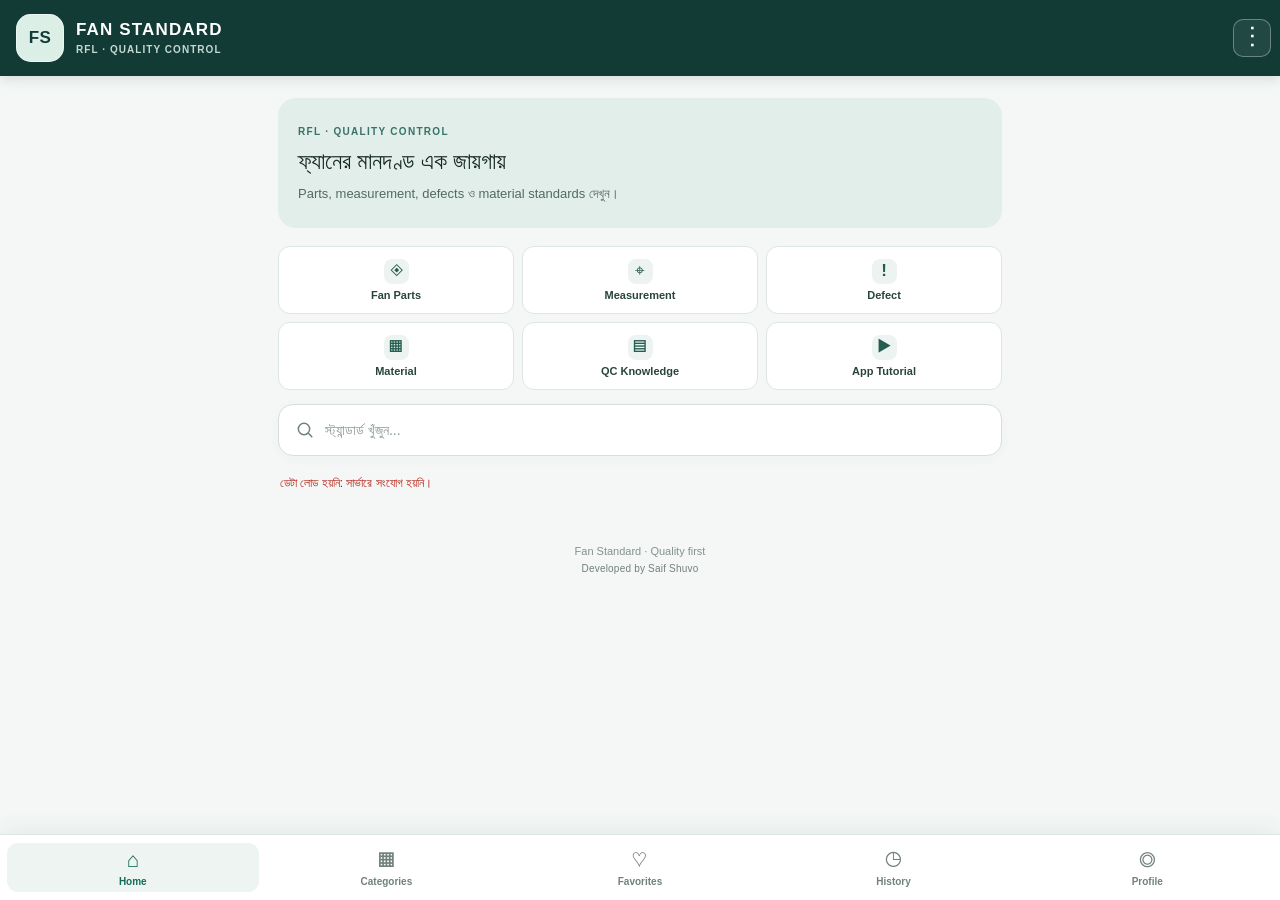
<file: Fan_Standard_Android_Project/app/src/main/assets/www/index.html>
<!doctype html>
<html lang="bn">
<head>
<meta charset="utf-8"><meta name="viewport" content="width=device-width, initial-scale=1, maximum-scale=1">
<meta name="theme-color" content="#123b35"><meta http-equiv="Content-Security-Policy" content="default-src 'self'; script-src 'self'; style-src 'self' 'unsafe-inline'; img-src 'self' data: blob: https://slhvxvxlmvepojxyyfhs.supabase.co; connect-src 'self' https://slhvxvxlmvepojxyyfhs.supabase.co https://api.github.com; object-src 'none'; base-uri 'self'; form-action 'self'; upgrade-insecure-requests"><title>Fan Standard</title><link rel="stylesheet" href="style.css?v=20261104-13">
</head>
<body>
<div id="loadingScreen" class="loading-screen" role="status" aria-live="polite"><div class="loading-content"><div class="loading-mark">FS</div><div class="loading-brand">FAN STANDARD</div><div class="loading-subtitle">ফ্যানের মানদণ্ড এক জায়গায়</div><div class="loading-spinner" aria-hidden="true"></div><div class="loading-caption">লোড হচ্ছে...</div></div></div>
<header><div class="brand-mark" aria-label="Fan Standard logo">FS</div><div class="header-brand-copy"><h1>FAN STANDARD</h1><p>RFL · QUALITY CONTROL</p></div><div class="menu-wrap"><button id="menuToggle" class="menu-toggle" type="button" aria-label="Open menu" aria-expanded="false">⋮</button><div id="topMenu" class="top-menu hidden"><button id="menuLogin" type="button">Login</button><button id="menuMaintenance" type="button">Maintenance</button></div></div></header>
<main>
<section class="intro"><span class="eyebrow">RFL · QUALITY CONTROL</span><h2>ফ্যানের মানদণ্ড এক জায়গায়</h2><p>Parts, measurement, defects ও material standards দেখুন।</p></section>
<section class="category-shortcuts" id="categoryShortcuts" aria-label="Standard categories"><button type="button" class="category-tile" data-category="Fan Parts"><span class="category-icon">◈</span><span>Fan Parts</span></button><button type="button" class="category-tile" data-category="Measurement"><span class="category-icon">⌖</span><span>Measurement</span></button><button type="button" class="category-tile" data-category="Defect"><span class="category-icon">!</span><span>Defect</span></button><button type="button" class="category-tile" data-category="Material"><span class="category-icon">▦</span><span>Material</span></button><button type="button" class="category-tile" data-category="QC Knowledge"><span class="category-icon">▤</span><span>QC Knowledge</span></button><button type="button" class="category-tile" data-category="App Tutorial"><span class="category-icon">▶</span><span>App Tutorial</span></button></section><section class="filters"><div class="search-box"><svg class="search-icon" viewBox="0 0 24 24" aria-hidden="true"><circle cx="10.8" cy="10.8" r="6.8"></circle><path d="m16 16 4.2 4.2"></path></svg><input id="search" type="search" placeholder="স্ট্যান্ডার্ড খুঁজুন..." aria-label="স্ট্যান্ডার্ড খুঁজুন" autocomplete="off"><button id="clearSearch" class="clear-search hidden" type="button" aria-label="Search মুছুন">×</button></div></section>
<div id="results-toolbar" class="results-toolbar"><div id="status" class="status">ডেটা লোড হচ্ছে...</div><button id="homeBack" class="outline small hidden" type="button">← Home</button></div><section id="standards" class="standards"></section><dialog id="standardDetail" class="standard-detail" aria-labelledby="detailTitle"><div id="standardDetailContent"></div><button id="closeStandardDetail" class="detail-close" type="button">Close</button></dialog>
<section class="admin-panel hidden" id="adminPanel">
<div class="panel-head"><div><span class="eyebrow">ADMIN AREA</span><h2>অ্যাডমিন</h2></div><div class="panel-controls"><button id="adminBack" class="outline small" type="button">← Back</button><button id="logout" class="outline small">Logout</button></div></div><div id="maintenanceStatus" class="maintenance-status" role="status">Maintenance status: Checking...</div>
<div id="loginBox"><label>Email<input id="email" type="email" autocomplete="username" placeholder="Admin email"></label><label>Password<input id="password" type="password" autocomplete="current-password" placeholder="Password"></label><button id="login" class="primary">Login</button><p id="loginStatus" class="hint" role="status" aria-live="polite" style="display:none"></p></div>
<div id="editor" class="hidden"><section class="manage-section"><h3>সব Standard পরিচালনা</h3><p class="hint">প্রতিটি Standard-এর Edit, Publish/Unpublish ও Delete অপশন এখানে থাকবে।</p><div id="adminStandards" class="admin-standards"><p class="hint">লগইন করার পর তালিকা দেখাবে।</p></div></section><h3 id="formHeading">নতুন Standard যোগ করুন</h3><label>Title<input id="title" placeholder="যেমন: Basic Top Cover"></label><label>Category<select id="newCategory"><option>Fan Parts</option><option>Measurement</option><option>Defect</option><option>Material</option><option>QC Knowledge</option></select></label><label>Details<textarea id="content" rows="5" placeholder="স্ট্যান্ডার্ডের বিস্তারিত লিখুন"></textarea></label><label>ছবি সংযুক্ত করুন (সর্বোচ্চ ৫ MB)<input id="imageFile" type="file" accept="image/jpeg,image/png,image/webp"></label><div id="imagePreview" class="image-preview"></div><label class="check"><input id="publishNow" type="checkbox"> সরাসরি Publish করুন</label><button id="save" class="primary">Save Standard</button><button id="cancelEdit" class="outline hidden" type="button">Edit বাতিল</button><p class="hint">Draft হিসেবে সেভ করলে সাধারণ ব্যবহারকারীরা দেখতে পাবে না।</p></div>
</section></main><nav id="bottomNav" class="bottom-nav" aria-label="Main navigation"><button type="button" data-tab="home" class="nav-item active" aria-current="page"><span class="nav-icon">⌂</span><span>Home</span></button><button type="button" data-tab="categories" class="nav-item"><span class="nav-icon">▦</span><span>Categories</span></button><button type="button" data-tab="favorites" class="nav-item"><span class="nav-icon">♡</span><span>Favorites</span></button><button type="button" data-tab="history" class="nav-item"><span class="nav-icon">◷</span><span>History</span></button><button type="button" data-tab="profile" class="nav-item"><span class="nav-icon">◎</span><span>Profile</span></button></nav><footer>Fan Standard · Quality first<br><span class="developer-credit">Developed by Saif Shuvo</span></footer><script src="config.js?v=20261104-6"></script><script src="app.js?v=20261104-13"></script></body></html>
</file>
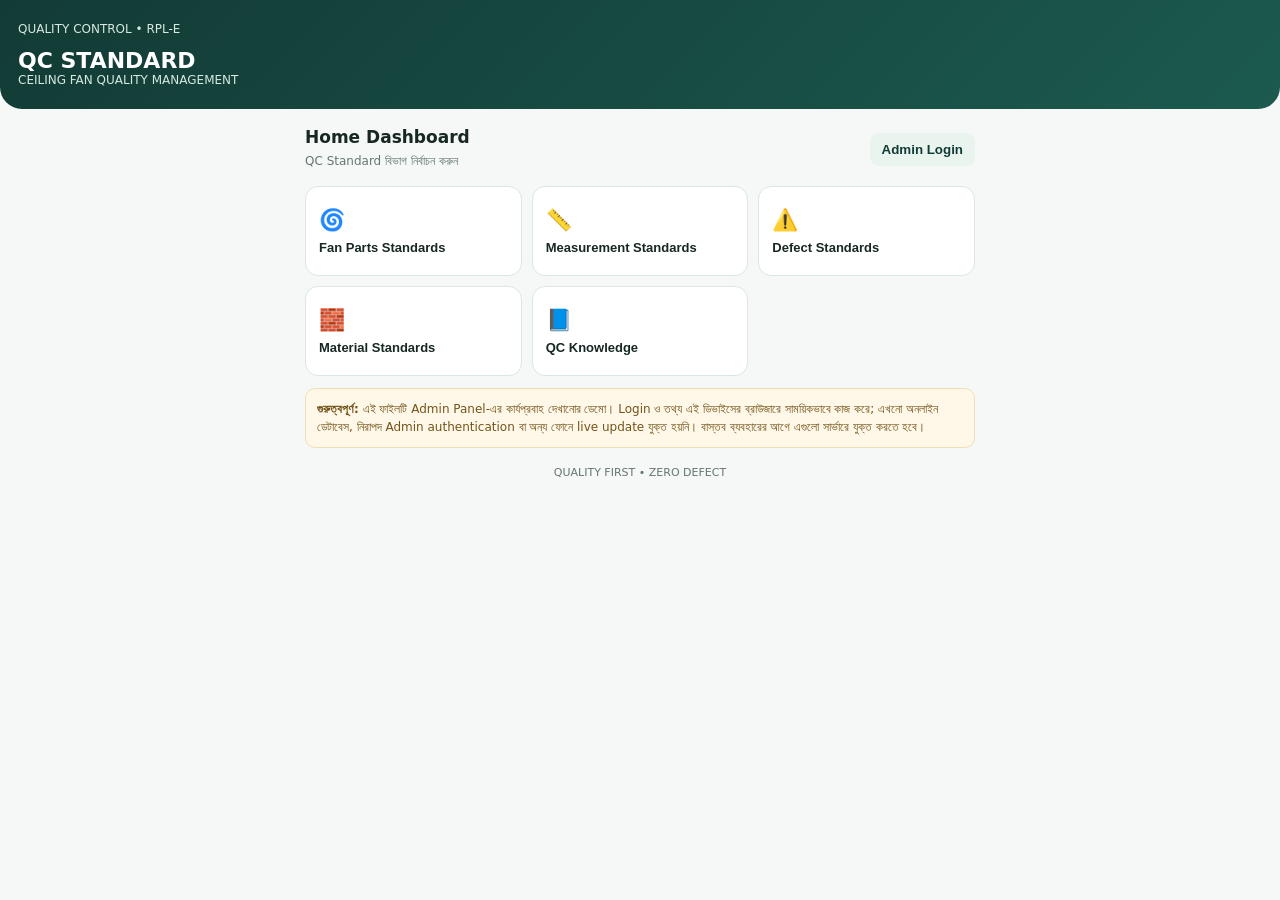
<file: QC_Standard_Admin_Prototype-1.html>
<!doctype html>
<html lang="bn">
<head>
<meta charset="utf-8"><meta name="viewport" content="width=device-width,initial-scale=1">
<meta name="theme-color" content="#123b35"><title>QC Standard – Admin Prototype</title>
<style>
:root{--g:#123b35;--mint:#eaf4ef;--ink:#172824;--muted:#66756f;--line:#dce7e1;--bg:#f5f8f6}
*{box-sizing:border-box}body{margin:0;background:var(--bg);color:var(--ink);font-family:system-ui,-apple-system,"Noto Sans Bengali",sans-serif}
header{background:linear-gradient(135deg,#123b35,#1c5a4e);color:white;padding:22px 18px;border-radius:0 0 22px 22px}
.brand{font-size:22px;font-weight:850;margin-top:12px}.sub{font-size:12px;color:#d6e9e1}
main{max-width:700px;margin:auto;padding:18px 15px 40px}.card{background:white;border:1px solid var(--line);border-radius:16px;padding:16px;margin:12px 0}
h2{font-size:17px;margin:0 0 5px}.muted{color:var(--muted);font-size:12px;line-height:1.6}
.grid{display:grid;grid-template-columns:repeat(2,1fr);gap:10px}.tile{border:1px solid var(--line);border-radius:13px;background:#fff;padding:13px;text-align:left;min-height:90px;color:var(--ink)}
.tile b{display:block;font-size:13px;margin-top:8px}.tile span{font-size:21px}
label{display:block;font-size:12px;font-weight:700;margin:12px 0 5px}
input,select,textarea{width:100%;padding:11px;border:1px solid #cbd9d1;border-radius:10px;font:inherit;font-size:14px;background:white;color:var(--ink)}
textarea{min-height:90px;resize:vertical}
button{cursor:pointer}.primary{background:var(--g);color:white;border:0;border-radius:10px;padding:11px 15px;font-weight:700;margin-top:13px}.secondary{background:var(--mint);color:var(--g);border:0;border-radius:9px;padding:9px 12px;font-weight:700}
.row{display:flex;justify-content:space-between;align-items:center;gap:10px}.hidden{display:none!important}
.notice{background:#fff8e8;border:1px solid #f0dfb6;color:#72541a;padding:11px;border-radius:10px;font-size:12px;line-height:1.5;margin-top:12px}
.item{border-top:1px solid var(--line);padding:12px 0}.item:first-child{border-top:0}.item strong{font-size:14px}.item p{margin:5px 0;color:var(--muted);font-size:12px;white-space:pre-wrap}
.small{font-size:11px;color:var(--muted)}
@media(min-width:560px){.grid{grid-template-columns:repeat(3,1fr)}}
</style></head>
<body>
<header><div class="sub">QUALITY CONTROL • RPL-E</div><div class="brand">QC STANDARD</div><div class="sub">CEILING FAN QUALITY MANAGEMENT</div></header>
<main>
<section id="home">
 <div class="row"><div><h2>Home Dashboard</h2><div class="muted">QC Standard বিভাগ নির্বাচন করুন</div></div><button class="secondary" onclick="show('login')">Admin Login</button></div>
 <div class="grid" style="margin-top:15px">
  <button class="tile" onclick="view('Fan Parts Standards','🌀')"><span>🌀</span><b>Fan Parts Standards</b></button>
  <button class="tile" onclick="view('Measurement Standards','📏')"><span>📏</span><b>Measurement Standards</b></button>
  <button class="tile" onclick="view('Defect Standards','⚠️')"><span>⚠️</span><b>Defect Standards</b></button>
  <button class="tile" onclick="view('Material Standards','🧱')"><span>🧱</span><b>Material Standards</b></button>
  <button class="tile" onclick="view('QC Knowledge','📘')"><span>📘</span><b>QC Knowledge</b></button>
 </div>
</section>
<section id="login" class="card hidden">
 <div class="row"><h2>Admin Login</h2><button class="secondary" onclick="show('home')">Home</button></div>
 <p class="muted">এটি শুধু প্রাথমিক ডেমো। এখানে দেওয়া পাসওয়ার্ড নিরাপদ সার্ভারে যাচাই হয় না।</p>
 <label>Admin Username</label><input id="user" placeholder="Admin username" autocomplete="username">
 <label>Password</label><input id="pass" type="password" placeholder="Password" autocomplete="current-password">
 <button class="primary" onclick="login()">Login</button><div id="loginMsg" class="small"></div>
</section>
<section id="admin" class="hidden">
 <div class="row"><div><h2>Admin Panel</h2><div class="muted">Standard Upload & Management</div></div><button class="secondary" onclick="logout()">Logout</button></div>
 <div class="card">
  <h2>নতুন Standard যোগ করুন</h2>
  <label>বিভাগ নির্বাচন করুন</label>
  <select id="category"><option>Fan Parts Standards</option><option>Measurement Standards</option><option>Defect Standards</option><option>Material Standards</option><option>QC Knowledge</option></select>
  <label>Standard-এর নাম</label><input id="title" placeholder="যেমন: Basic Top Cover">
  <label>Standard / Specification</label><textarea id="body" placeholder="Standard value, tolerance, inspection method ইত্যাদি লিখুন"></textarea>
  <label>নোট (ঐচ্ছিক)</label><input id="note" placeholder="অতিরিক্ত তথ্য">
  <button class="primary" onclick="addStandard()">Save Standard</button>
  <div id="saveMsg" class="small"></div>
 </div>
 <div class="card"><h2>যোগ করা Standard</h2><div id="adminList" class="muted">এখনো কোনো Standard নেই</div></div>
</section>
<section id="viewer" class="card hidden"><button class="secondary" onclick="show('home')">← Home</button><h2 id="viewTitle"></h2><div id="viewList"></div></section>
<div class="notice"><b>গুরুত্বপূর্ণ:</b> এই ফাইলটি Admin Panel-এর কার্যপ্রবাহ দেখানোর ডেমো। Login ও তথ্য এই ডিভাইসের ব্রাউজারে সাময়িকভাবে কাজ করে; এখনো অনলাইন ডেটাবেস, নিরাপদ Admin authentication বা অন্য ফোনে live update যুক্ত হয়নি। বাস্তব ব্যবহারের আগে এগুলো সার্ভারে যুক্ত করতে হবে।</div>
<div class="small" style="text-align:center;margin:18px">QUALITY FIRST • ZERO DEFECT</div>
</main>
<script>
const ids=['home','login','admin','viewer'];
let standards=JSON.parse(localStorage.getItem('qc_demo_standards')||'[]');
function show(id){ids.forEach(x=>document.getElementById(x).classList.toggle('hidden',x!==id));if(id==='admin')renderAdmin()}
function login(){let u=document.getElementById('user').value.trim(),p=document.getElementById('pass').value; if(u==='RPL-E QC'&&p==='DEMO-ONLY'){show('admin')}else{document.getElementById('loginMsg').textContent='ডেমো লগইন: Username RPL-E QC, Password DEMO-ONLY'}}
function logout(){document.getElementById('pass').value='';show('home')}
function addStandard(){let c=document.getElementById('category').value,t=document.getElementById('title').value.trim(),b=document.getElementById('body').value.trim(),n=document.getElementById('note').value.trim();if(!t||!b){document.getElementById('saveMsg').textContent='নাম ও Standard লিখুন।';return}standards.unshift({id:Date.now(),c,t,b,n});localStorage.setItem('qc_demo_standards',JSON.stringify(standards));['title','body','note'].forEach(x=>document.getElementById(x).value='');document.getElementById('saveMsg').textContent='ডেমোতে Standard সংরক্ষণ হয়েছে।';renderAdmin()}
function renderAdmin(){let el=document.getElementById('adminList');el.innerHTML='';if(!standards.length){el.textContent='এখনো কোনো Standard নেই';return}standards.forEach(s=>{let d=document.createElement('div');d.className='item';let strong=document.createElement('strong');strong.textContent=s.t;let p=document.createElement('p');p.textContent=s.c+'\\n'+s.b+(s.n?'\\n'+s.n:'');let del=document.createElement('button');del.className='secondary';del.textContent='Delete';del.onclick=()=>{standards=standards.filter(x=>x.id!==s.id);localStorage.setItem('qc_demo_standards',JSON.stringify(standards));renderAdmin()};d.append(strong,p,del);el.append(d)})}
function view(c){show('viewer');document.getElementById('viewTitle').textContent=c;let el=document.getElementById('viewList');el.innerHTML='';let a=standards.filter(s=>s.c===c);if(!a.length){el.innerHTML='<div class="muted" style="padding:15px 0">এখনো কোনো Standard যোগ করা হয়নি</div>';return}a.forEach(s=>{let d=document.createElement('div');d.className='item';let h=document.createElement('strong');h.textContent=s.t;let p=document.createElement('p');p.textContent=s.b+(s.n?'\\n'+s.n:'');d.append(h,p);el.append(d)})}
</script></body></html>
</file>
<file: Fan_Standard_Android_Project/app/src/main/assets/www/style.css>
:root{font-family:Arial,"Noto Sans Bengali",sans-serif;color:#172a27;background:#f4f7f6;font-synthesis:none}
*{box-sizing:border-box}body{margin:0}header{background:#123b35;color:white;padding:17px 18px;display:flex;align-items:center;gap:12px;position:sticky;top:0;z-index:3;box-shadow:0 3px 12px #102d2922}
.brand-mark{width:42px;height:42px;border-radius:13px;background:#d5eee5;color:#123b35;display:grid;place-items:center;font-weight:800}h1{font-size:18px;margin:0}header p{font-size:11px;margin:3px 0 0;color:#c5d8d3}header button{margin-left:auto}
main{max-width:760px;margin:auto;padding:18px}.intro{padding:23px 20px;border-radius:18px;background:#e2eee9;margin:4px 0 18px}.eyebrow{font-size:10px;letter-spacing:1.3px;font-weight:800;color:#397267}.intro h2{font-size:23px;margin:9px 0}.intro p{color:#536963;font-size:13px;margin:0;line-height:1.6}
.filters{display:grid;grid-template-columns:1fr;gap:9px;margin-bottom:12px}input,select,textarea{width:100%;border:1px solid #d5dfdc;border-radius:10px;padding:12px;background:white;font:inherit;font-size:14px;color:#172a27;outline:none}input:focus,select:focus,textarea:focus{border-color:#34796b}
.status{font-size:12px;color:#657873;padding:10px 2px}.standards{display:grid;gap:10px}.item{background:white;border:1px solid #e2e9e6;border-radius:14px;padding:15px}.item h3{font-size:16px;margin:0 0 8px}.tag{display:inline-block;background:#e8f2ee;color:#286254;border-radius:30px;padding:5px 9px;font-size:10px;font-weight:700;margin-bottom:8px}.item p{white-space:pre-wrap;line-height:1.6;font-size:13px;color:#52635e;margin:0}
button{border:0;border-radius:10px;padding:12px 15px;font-weight:700;font-size:13px;cursor:pointer}.primary{background:#176b59;color:white;width:100%;margin-top:8px}.outline{border:1px solid #c9d9d4;background:transparent;color:inherit}.small{padding:8px 11px;font-size:11px}
.admin-panel{margin-top:22px;padding:17px;background:white;border:1px solid #dce7e3;border-radius:16px}.panel-head{display:flex;justify-content:space-between;align-items:center}.panel-head h2{margin:4px 0 12px}.admin-panel label{display:block;font-size:12px;font-weight:700;margin:12px 0;color:#435650}.admin-panel label input,.admin-panel label select,.admin-panel label textarea{margin-top:6px;font-weight:400}.check{display:flex!important;align-items:center;gap:8px}.check input{width:auto}.hint{font-size:11px;color:#73827d}.hidden{display:none!important}footer{text-align:center;padding:25px;color:#83928d;font-size:11px}
@media(min-width:600px){.filters{grid-template-columns:1fr 190px}}

.category-heading{font-size:15px;color:#245c50;margin:15px 3px 0;padding-bottom:5px;border-bottom:1px solid #dce7e3}
.standard-image{display:block;width:100%;max-height:260px;object-fit:contain;background:#f4f7f6;border-radius:10px;margin:0 0 12px}
.image-preview{margin:8px 0}.preview-image{max-width:100%;max-height:180px;object-fit:contain;border-radius:10px}
.admin-standards{display:grid;gap:9px;margin-top:10px}
.admin-row{display:flex;justify-content:space-between;align-items:center;gap:10px;padding:12px;border:1px solid #e2e9e6;border-radius:11px}
.admin-row>div:first-child{display:grid;gap:5px;min-width:0}.admin-row strong{font-size:13px;overflow-wrap:anywhere}
.state{font-size:10px;font-weight:700}.published{color:#176b59}.draft{color:#a15b12}
.admin-actions{display:flex;flex-wrap:wrap;justify-content:flex-end;gap:5px}.danger{background:#fff0ef;color:#a52822;border:1px solid #f2cfcc}
#cancelEdit{width:100%;margin-top:7px}
@media(max-width:420px){.admin-row{align-items:flex-start;flex-direction:column}.admin-actions{justify-content:flex-start}}

/* Admin navigation and maintenance indicator */
html{scroll-behavior:smooth;scroll-padding-top:82px}
.admin-panel{scroll-margin-top:82px}
.panel-controls{display:flex;gap:7px;align-items:center}
.maintenance-status{margin:12px 0;padding:11px 12px;border:1px solid #dce7e3;border-radius:10px;background:#f5f8f7;color:#435650;font-size:12px;font-weight:700}
.maintenance-status[data-state="ok"]{border-color:#b9d9cb;color:#176b59;background:#f0f8f4}
.maintenance-status[data-state="failed"]{border-color:#efc7c3;color:#a52822;background:#fff5f4}
.maintenance-status[data-state="running"]{color:#8a6416;background:#fffaf0}


/* Compact category shortcuts on the home screen */
.category-shortcuts{display:grid;grid-template-columns:repeat(3,minmax(0,1fr));gap:8px;margin:0 0 14px}.category-tile{min-height:68px;padding:9px 5px;display:flex;flex-direction:column;align-items:center;justify-content:center;gap:5px;background:#fff;border:1px solid #dce7e3;border-radius:12px;color:#29443d;font-size:11px;font-weight:700}.category-icon{width:25px;height:25px;display:grid;place-items:center;border-radius:8px;background:#edf3f0;color:#245c50;font-size:17px;font-weight:800}.category-tile.active{border-color:#245c50;background:#edf4f1;box-shadow:inset 0 0 0 1px #245c50}.category-tile.active .category-icon{background:#245c50;color:#fff}.filters{margin-bottom:8px}


/* Public three-dot navigation */
.menu-wrap{position:relative;margin-left:auto;flex:0 0 auto}
header .menu-wrap>.menu-toggle{margin-left:0;width:38px;height:38px;padding:0;border:1px solid #ffffff55;border-radius:10px;background:#ffffff12;color:#fff;font-size:25px;line-height:1}
.top-menu{position:absolute;right:0;top:calc(100% + 8px);z-index:10;min-width:150px;padding:6px;background:#fff;border:1px solid #dce7e3;border-radius:12px;box-shadow:0 8px 24px #102d2926}
.top-menu button{display:block;width:100%;margin:0;padding:11px 12px;text-align:left;background:transparent;color:#243b35;border-radius:8px;font-size:13px}
.top-menu button:active,.top-menu button:hover{background:#edf4f1}


/* Move the three-dot menu closer to the top-right corner */
header{padding-right:8px}
.menu-wrap{margin-right:0}

.developer-credit{display:inline-block;margin-top:6px;font-size:10px;letter-spacing:.2px;color:#71817b}

.tutorial-item p{line-height:1.8;white-space:pre-line}


/* Premium first-load screen */
.loading-screen{position:fixed;inset:0;z-index:1000;display:grid;place-items:center;background:#f4f7f6;opacity:1;visibility:visible;transition:opacity .4s ease,visibility .4s ease}
.loading-screen-hidden{opacity:0;visibility:hidden;pointer-events:none}
.loading-content{display:flex;flex-direction:column;align-items:center;text-align:center;padding:24px}
.loading-mark{width:76px;height:76px;display:grid;place-items:center;border-radius:23px;background:#123b35;color:#e2eee9;font-size:27px;font-weight:800;letter-spacing:1px;box-shadow:0 10px 28px #123b3524}
.loading-brand{margin-top:20px;color:#123b35;font-size:15px;font-weight:800;letter-spacing:2.5px}
.loading-subtitle{margin-top:7px;color:#657873;font-size:12px}
.loading-spinner{width:25px;height:25px;margin-top:28px;border:2px solid #d6e3de;border-top-color:#176b59;border-radius:50%;animation:fan-standard-spin .8s linear infinite}
.loading-caption{margin-top:11px;color:#71817b;font-size:11px;letter-spacing:.3px}
@keyframes fan-standard-spin{to{transform:rotate(360deg)}}
@media(prefers-reduced-motion:reduce){.loading-screen{transition:none}.loading-spinner{animation:none;border-top-color:#176b59}}


/* Elegant instant search */
.filters{display:block;margin:0 0 8px}
.search-box{position:relative;display:flex;align-items:center;min-height:52px;background:#fff;border:1px solid #d5dfdc;border-radius:15px;box-shadow:0 3px 12px #123b3508;transition:border-color .22s ease,box-shadow .22s ease,transform .22s ease}
.search-box:focus-within{border-color:#34796b;box-shadow:0 0 0 3px #34796b18,0 6px 18px #123b3510;transform:translateY(-1px)}
.search-icon{position:absolute;left:16px;width:20px;height:20px;fill:none;stroke:#71817b;stroke-width:1.8;stroke-linecap:round;stroke-linejoin:round;pointer-events:none;transition:stroke .2s ease}
.search-box:focus-within .search-icon{stroke:#176b59}
.search-box input#search{width:100%;min-width:0;height:50px;padding:0 48px 0 46px;border:0!important;border-radius:15px;background:transparent;box-shadow:none!important;font-size:14px;color:#172a27;outline:none}
.search-box input#search::placeholder{color:#899792;opacity:1}
.search-box input#search::-webkit-search-cancel-button{-webkit-appearance:none;appearance:none}
.clear-search{position:absolute;right:10px;width:30px;height:30px;padding:0;display:grid;place-items:center;border-radius:50%;background:#edf3f0;color:#52635e;font-size:21px;font-weight:400;line-height:1;transition:background .2s ease,color .2s ease,transform .2s ease}
.clear-search:active{background:#dce9e3;color:#123b35;transform:scale(.94)}
.clear-search.hidden{display:none!important}
@media(min-width:600px){.filters{grid-template-columns:1fr}}
@media(prefers-reduced-motion:reduce){.search-box,.search-icon,.clear-search{transition:none}}


/* Smooth public navigation */
.results-toolbar{display:flex;align-items:center;justify-content:space-between;gap:10px;min-height:38px}
.results-toolbar .status{flex:1;min-width:0}
#homeBack{flex:0 0 auto}
#standards{scroll-margin-top:88px}
#standards>.item,#standards>.category-heading{animation:fan-standard-enter .24s ease both}
@keyframes fan-standard-enter{from{opacity:0;transform:translateY(7px)}to{opacity:1;transform:translateY(0)}}
@media(prefers-reduced-motion:reduce){html{scroll-behavior:auto}#standards>.item,#standards>.category-heading{animation:none}}


/* Premium home header */
header{min-height:76px;padding:13px 9px 13px 16px;gap:12px}
.brand-mark{width:48px;height:48px;flex:0 0 48px;border-radius:15px;background:#dcefe7;color:#123b35;font-size:17px;letter-spacing:.4px;box-shadow:inset 0 0 0 1px #ffffff70}
.header-brand-copy{min-width:0;display:flex;flex-direction:column;gap:4px}
.header-brand-copy h1{font-size:17px;font-weight:800;letter-spacing:1.15px;line-height:1.15;color:#fff}
.header-brand-copy p{margin:0;color:#c5d8d3;font-size:10px;font-weight:700;letter-spacing:1.05px;line-height:1.2}
header .menu-wrap{margin-left:auto;align-self:center}
@media(max-width:360px){header{gap:9px}.brand-mark{width:44px;height:44px;flex-basis:44px}.header-brand-copy h1{font-size:15px;letter-spacing:.8px}.header-brand-copy p{font-size:9px;letter-spacing:.7px}}
@media(prefers-reduced-motion:reduce){header .brand-mark{transition:none}}


/* Five-item premium bottom navigation */
body{padding-bottom:calc(78px + env(safe-area-inset-bottom))}
.bottom-nav{position:fixed;left:0;right:0;bottom:0;z-index:20;display:grid;grid-template-columns:repeat(5,minmax(0,1fr));gap:2px;padding:8px 7px calc(8px + env(safe-area-inset-bottom));background:#ffffffed;border-top:1px solid #dce7e3;box-shadow:0 -5px 22px #123b3510;backdrop-filter:blur(14px);-webkit-backdrop-filter:blur(14px)}
.nav-item{min-width:0;display:flex;flex-direction:column;align-items:center;justify-content:center;gap:3px;padding:5px 2px;border-radius:11px;background:transparent;color:#71817b;font-size:10px;font-weight:700;line-height:1.15}
.nav-icon{font-size:21px;line-height:1.15;font-weight:500}
.nav-item.active{background:#edf4f1;color:#176b59}
.nav-item:active{transform:scale(.96)}
.standard-actions{display:flex;gap:8px;justify-content:flex-end;margin-top:13px;padding-top:10px;border-top:1px solid #edf1ef}
.standard-actions button{padding:8px 12px;border:1px solid #d5e2dc;background:#f7faf8;color:#31594e;font-size:11px}
.standard-actions button.is-favorite{background:#e7f3ed;border-color:#9dcbb4;color:#176b59}
.profile-card{background:#fff;border:1px solid #e2e9e6;border-radius:15px;padding:18px;margin-bottom:10px}
.profile-mark{width:54px;height:54px;border-radius:17px;background:#e2eee9;color:#123b35;display:grid;place-items:center;font-weight:800;font-size:18px;margin-bottom:12px}
.profile-card h3{margin:0 0 6px;font-size:17px}.profile-card p{font-size:12px;line-height:1.7;color:#657873;margin:5px 0}
.profile-stat{display:flex;justify-content:space-between;padding:10px 0;border-top:1px solid #edf1ef;font-size:12px;color:#52635e}
@media(prefers-reduced-motion:reduce){.nav-item{transition:none}}


/* Full Standard detail view */
.standard-detail{width:min(92vw,680px);max-width:680px;max-height:82vh;margin:auto;padding:20px;border:1px solid #dce7e3;border-radius:18px;background:#fff;color:#172a27;box-shadow:0 18px 60px #102d2933;overflow:auto}.standard-detail::backdrop{background:#102d29a6;backdrop-filter:blur(3px)}.standard-detail h2{font-size:19px;line-height:1.4;margin:2px 0 12px}.standard-detail .detail-content{white-space:pre-wrap;overflow-wrap:anywhere;line-height:1.8;font-size:14px;color:#435650;margin:14px 0}.standard-detail .standard-image{max-height:360px}.detail-close{width:100%;margin-top:8px;background:#123b35;color:#fff;padding:12px}

.approval-team h3{margin-bottom:12px}.approval-member{display:flex;flex-direction:column;gap:3px;padding:11px 0;border-top:1px solid #edf1ef}.approval-member span{font-size:11px;color:#71817b}.approval-member strong{font-size:13px;color:#263d36;font-weight:700}
</file>
